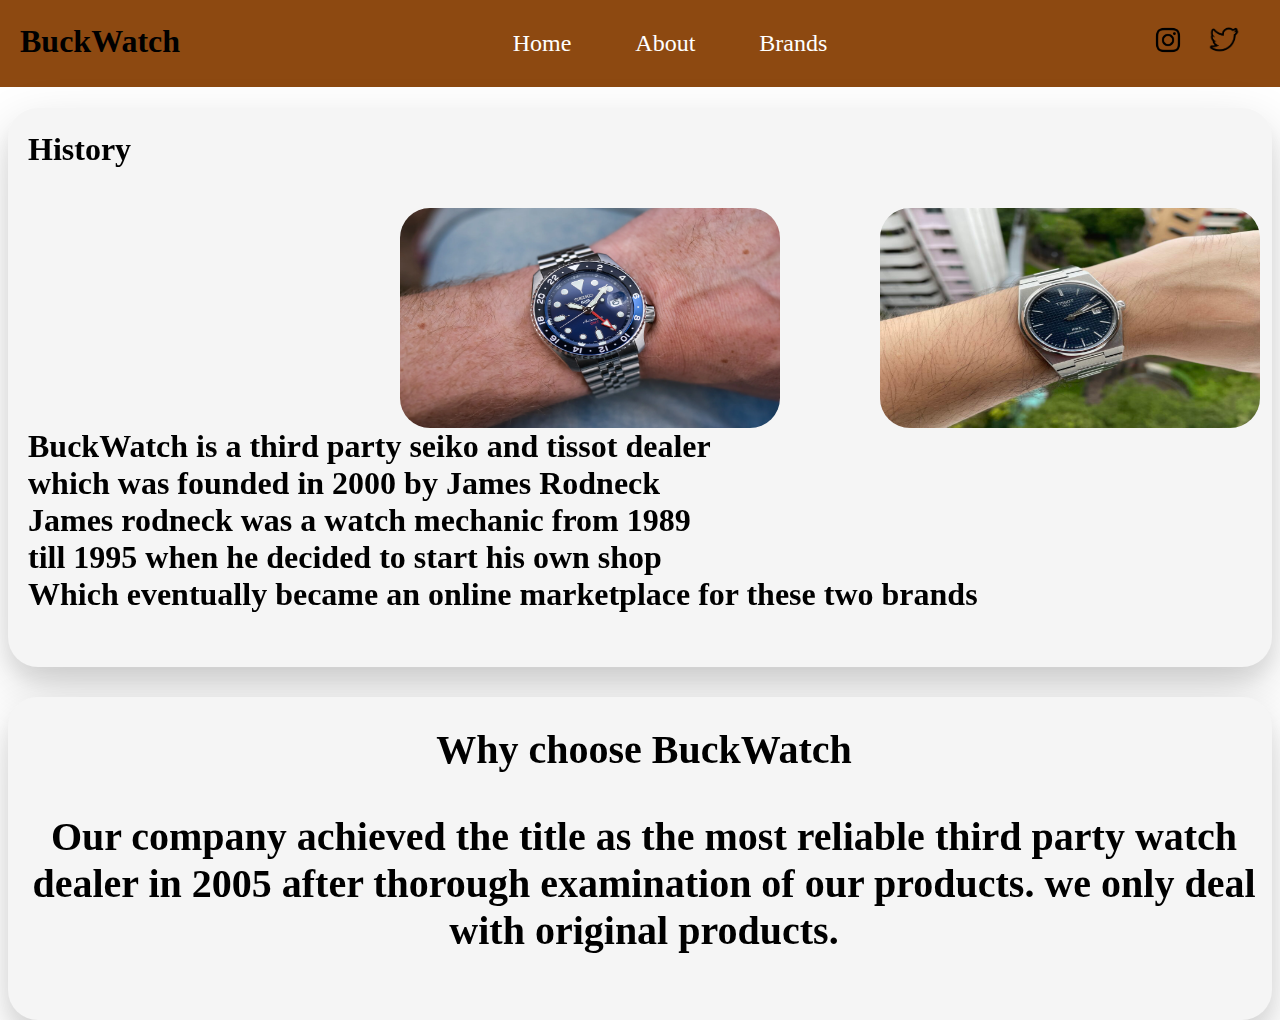
<file: Test/about.html>
<!DOCTYPE html>
<head>
    <link rel="stylesheet" href="style.css">
    <title>
        Test Website
    </title>
</head>
<body>
    <div style="text-align: center;">
        <ul class="navbar">
            <li class="li-n"><a href="index.html" class="li-a hover-underline-animation">Home</a></li>
            <li class="li-n"><a href="about.html" class="li-a hover-underline-animation">About</a></li>
            <li class="li-n"><a href="brands.html" class="li-a hover-underline-animation">Brands</a></li>
            <h1>BuckWatch</h1>
            <a href="https://twitter.com/seikowatches?lang=en"><img id="twitter" src="twitter.png" width="32"></a>
            <a href="https://www.instagram.com/seikowatchofficial/?hl=en"><img id="insta" src="insta.png" width="40"></a>
        </ul>
    </div>
    <div class="main video-mask justify">
        <h1>
            <marquee behavior="slide" direction="down" direction up class="fade">
                History
            </marquee>
            <p class="fade">
                <img id="wa2" src="tissot1.png" class="fade">
                <img id="wa1" src="seiko1.png" class="fade">
                BuckWatch is a third party seiko and tissot dealer<br>which was founded in 2000 by James Rodneck<br>James rodneck was a watch mechanic from 1989<br>till 1995
                when he decided to start his own shop<br>Which eventually became an online marketplace for these two brands
            </p>
        </h1>
    </div>
    <div class="main video-mask justify" style="margin-top: 30px; text-align: center;">
        <h1 style="font-size: 40px;">
            Why choose BuckWatch
            <p class="fade" style="text-align: center;">
                Our company achieved the title as the most reliable third party watch dealer in 2005 after thorough examination of our products.
                we only deal with original products.
            </p>
        </h1>
    </div>
</body>
</file>
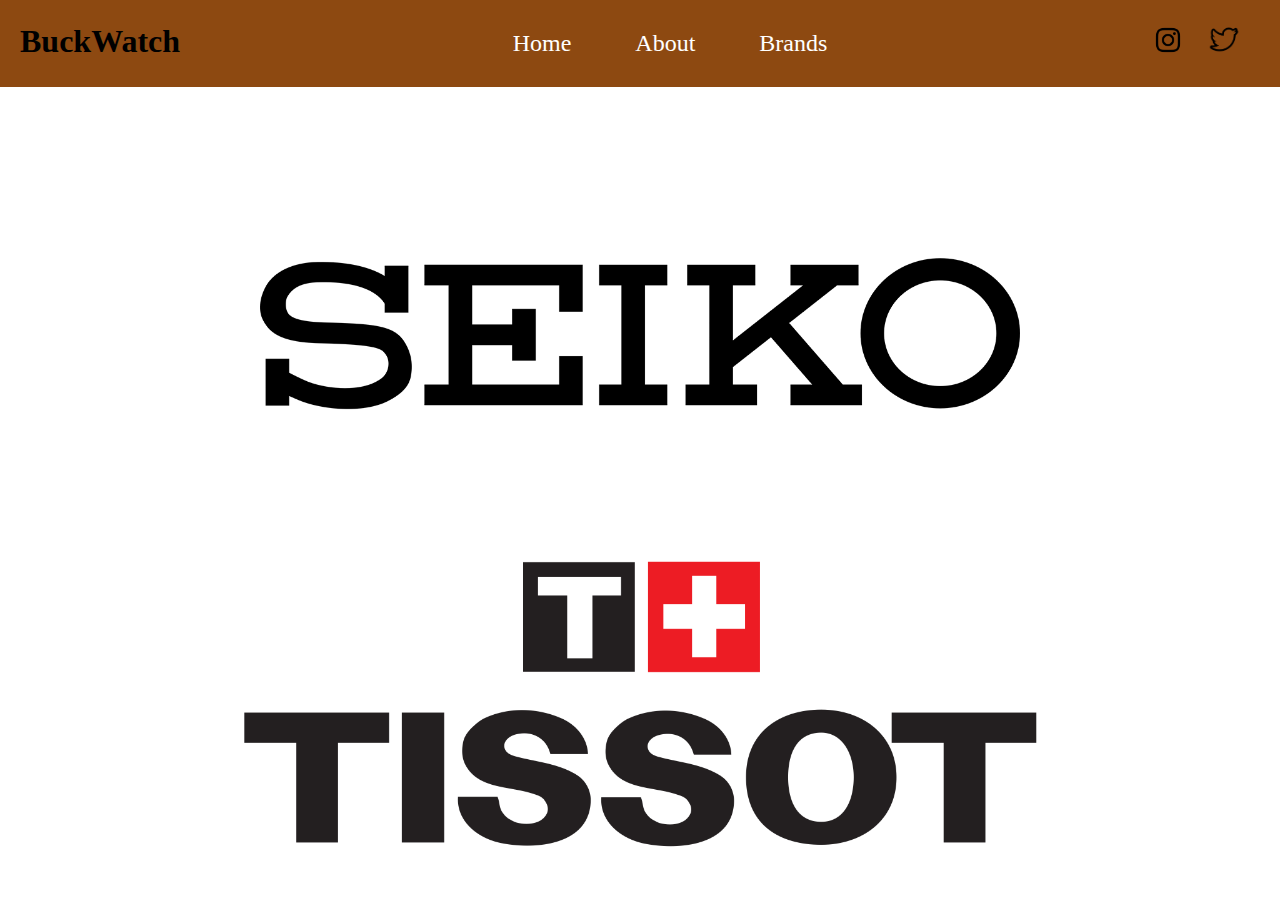
<file: Test/brands.html>
<!DOCTYPE html>
<head>
    <link rel="stylesheet" href="style.css">
    <title>
        Test Website
    </title>
</head>
<body>
    <div style="text-align: center;">
        <ul class="navbar">
            <li class="li-n"><a href="index.html" class="li-a hover-underline-animation">Home</a></li>
            <li class="li-n"><a href="about.html" class="li-a hover-underline-animation">About</a></li>
            <li class="li-n"><a href="brands.html" class="li-a hover-underline-animation">Brands</a></li>
            <h1>BuckWatch</h1>
            <a href="https://twitter.com/seikowatches?lang=en"><img id="twitter" src="twitter.png" width="32"></a>
            <a href="https://www.instagram.com/seikowatchofficial/?hl=en"><img id="insta" src="insta.png" width="40"></a>
        </ul>
    </div>
    <div class="main">
        <a href="seiko.html">
            <img src="seiko.png" width="800" style="display: block; margin-left: auto; margin-right: auto;">
        </a>
        <a href="https://www.tissotwatches.com/en-us/">
            <img src="tissot.png" width="800" style="display: block; margin-left: auto; margin-right: auto;">
        </a>
    </div>
</body>
</file>
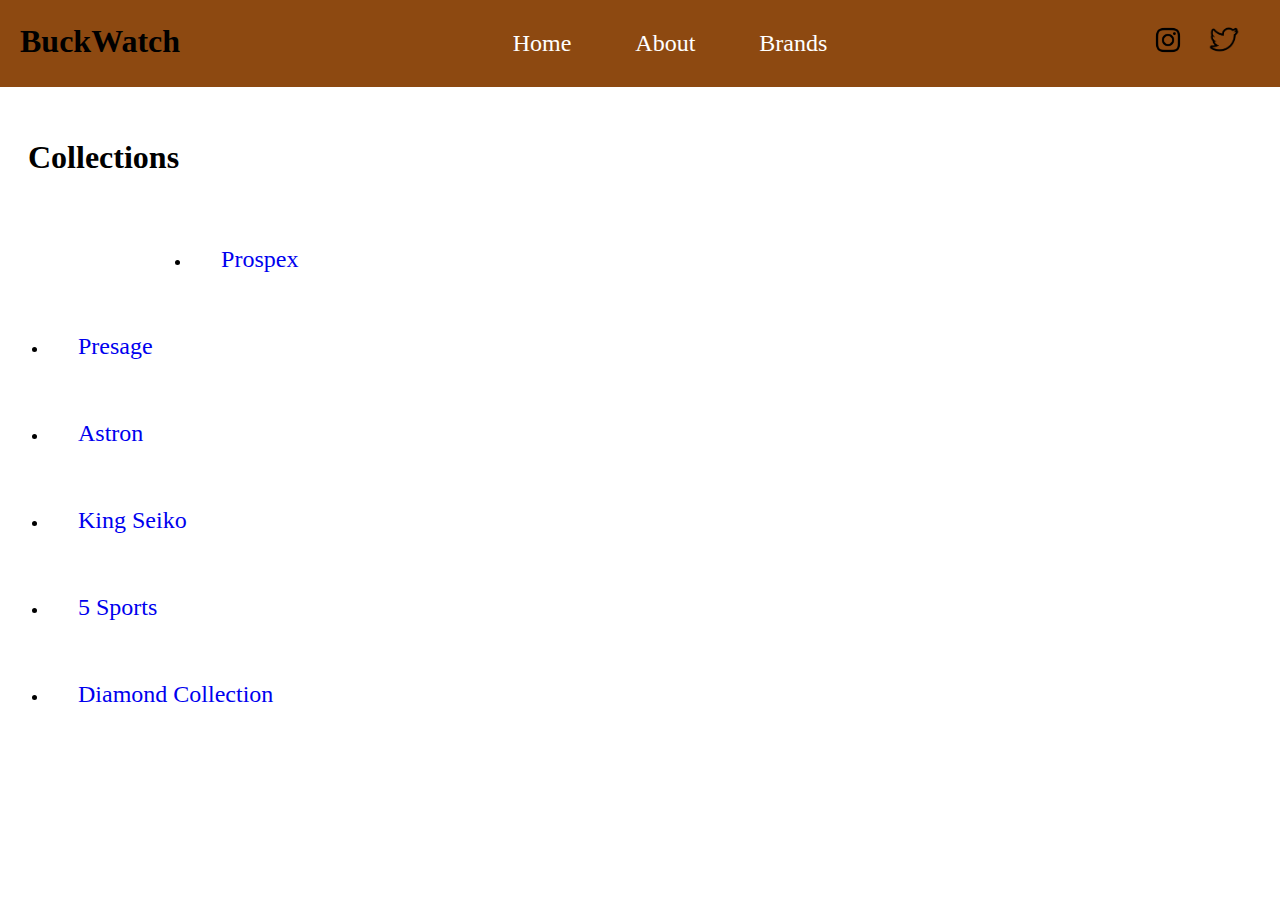
<file: Test/seiko.html>
<!DOCTYPE html>
<head>
    <link rel="stylesheet" href="style.css">
    <title>
        Test Website
    </title>
</head>
<body>
    <div style="text-align: center;">
        <ul class="navbar">
            <li class="li-n"><a href="index.html" class="li-a hover-underline-animation">Home</a></li>
            <li class="li-n"><a href="about.html" class="li-a hover-underline-animation">About</a></li>
            <li class="li-n"><a href="brands.html" class="li-a hover-underline-animation">Brands</a></li>
            <h1>BuckWatch</h1>
            <a href="https://twitter.com/seikowatches?lang=en"><img id="twitter" src="twitter.png" width="32"></a>
            <a href="https://www.instagram.com/seikowatchofficial/?hl=en"><img id="insta" src="insta.png" width="40"></a>
        </ul>
    </div>
    <div class="main justify">
        <h1>
            Collections
        </h1>
        <div class="main">
            <ul>
                <li><a class="li-a" href="https://www.seikowatches.com/ca-en/products/prospex">Prospex</a></li> 
                <li><a class="li-a" href="https://www.seikowatches.com/ca-en/products/presage">Presage</a></li> 
                <li><a class="li-a" href="https://www.seikowatches.com/ca-en/products/astron">Astron</a></li> 
                <li><a class="li-a" href="https://www.seikowatches.com/ca-en/products/kingseiko">King Seiko</a></li> 
                <li><a class="li-a" href="https://www.seikowatches.com/ca-en/products/5sports">5 Sports</a></li> 
                <li><a class="li-a" href="https://www.seikowatches.com/ca-en/products/diamondcollection">Diamond Collection</a></li> 
            </ul>
        </div>
    </div>
</body>
</file>
<file: Test/style.css>
html 
{
    scroll-padding-top: 120px; /* height of sticky header */
}

.navbar
{
    text-align: center;
    position:absolute;
    top: 0;
    left: 0;
    width: 100%;
    list-style-type: none;
    margin: 0px;
    padding: 0;
    background-color: #8d4911;
    background-blend-mode: color;
    overflow:hidden;
}

.li-n
{
    text-align: center;
    display: inline-block;
}

.li-a
{
    position: relative;
    font-size: 24px;
    display: inline-block;
    padding: 30px ;
    text-align: center;
    text-decoration: none;
}

h1
{
    float: left;
    padding: 2px 12px 0px 20px;
}

#logo1
{
    float: left;
    margin-right: 420px;
    margin-top: 20px;
    margin-left: 480px;
}
#logo2
{
    float: right;
    margin-right: 470px;
    margin-top: 30px;

}

#tissot
{
    float: right;
    margin-right: 300px;
    margin-top: 60px;
}

.fade
{
    animation: fadeIn 8s;
    -webkit-animation: fadeIn 8s;
    -moz-animation: fadeIn 8s;
    -o-animation: fadeIn 8s;
    -ms-animation: fadeIn 8s;
}
#div1
{
    text-align: center;
    font-size: 50px;
    font-family: 'Courier New', Courier, monospace;
}

#twitter
{
    float: right;
    bottom: 0;
    padding-top: 23px;
    padding-right: 40px;
}

#insta
{
    float: right;
    bottom: 0;
    padding-top: 20px;
    padding-right: 20px;
}

#seiko
{
    float:left;
    margin-left: 300px;
    margin-top: 60px;
}

.video-mask
{    
    border-radius: 30px;
    overflow: hidden;
    -webkit-transform: translateZ(0);
    box-shadow: 0 19px 51px 0 rgba(0,0,0,0.16), 0 14px 19px 0 rgba(0,0,0,0.07);
    background-color: whitesmoke;
}

.hover-underline-animation 
{
    display: inline-block;
    position: relative;
    color: white;
}
  
.hover-underline-animation::after 
{
    content: '';
    position: absolute;
    width: 100%;
    transform: scaleX(0);
    height: 2px;
    bottom: 10px;
    left: 0;
    background-color: #9dac15;
    transform-origin: bottom right;
    transition: transform 0.25s ease-out;
}
  
.hover-underline-animation:hover::after 
{
    transform: scaleX(1);
    transform-origin: bottom left;
}

.wrapper 
{
    position: relative;
    overflow: hidden;
    width: 100px;
    height: 100px; 
    border: 1px solid black;
}

.main
{
    position: relative;
    top: 100px;
}

@keyframes fadeIn 
{
    0% { opacity: 0; }
    100% { opacity: 1; }
}
  
@-moz-keyframes fadeIn 
{
    0% { opacity: 0; }
    100% { opacity: 1; }
}
  
@-webkit-keyframes fadeIn 
{
    0% { opacity: 0; }
    100% { opacity: 1; }
}
  
@-o-keyframes fadeIn 
{
    0% { opacity: 0; }
    100% { opacity: 1; }
}
  
@-ms-keyframes fadeIn 
{
    0% { opacity: 0; }
    100% { opacity: 1; }
}

.justify 
{
    text-align: justify;
    text-justify: inter-word;
}

#wa1
{
    float:right;
    margin-left: 300px;
    border-radius: 30px;
    width: 380px;
    height:220px;
}

#wa2
{
    float:right;
    /* /* margin-top: 0px; */
    margin-left: 100px;
    border-radius: 30px;
    width: 380px;
    height:220px;
}
</file>
